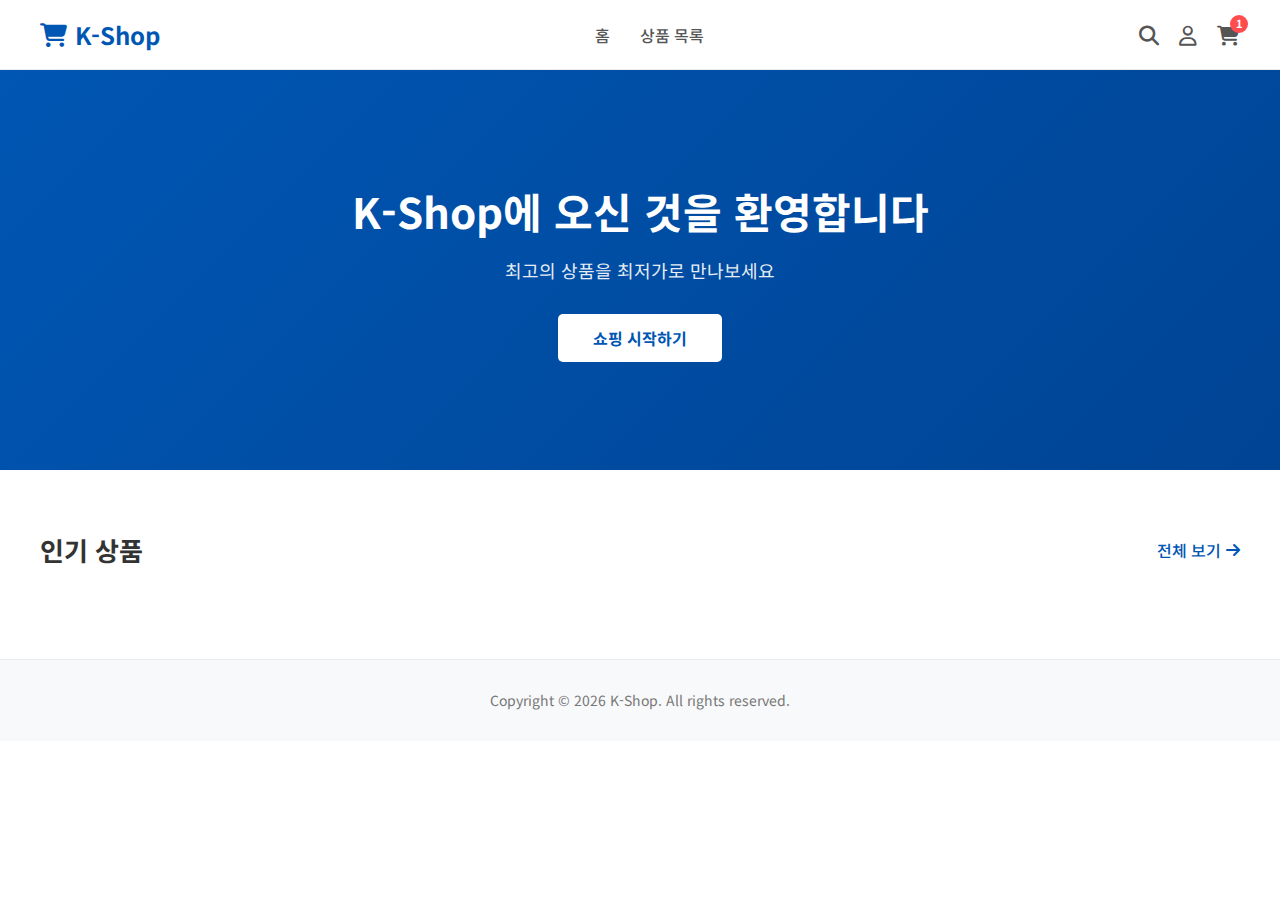
<file: index.html>
<!DOCTYPE html>
<html lang="ko">
  <head>
    <meta charset="UTF-8" />
    <meta name="viewport" content="width=device-width, initial-scale=1.0" />
    <title>K-Shop</title>
    <link rel="stylesheet" href="style.css" />
    <link
      rel="stylesheet"
      href="https://cdnjs.cloudflare.com/ajax/libs/font-awesome/6.4.0/css/all.min.css"
    />
    <link
      href="https://fonts.googleapis.com/css2?family=Noto+Sans+KR:wght@400;500;700&display=swap"
      rel="stylesheet"
    />
  </head>
  <body>
    <header class="header">
      <div class="inner header-container">
        <h1 class="logo">
          <a href="index.html"
            ><i class="fa-solid fa-cart-shopping"></i> K-Shop</a
          >
        </h1>
        <nav class="main-nav">
          <a href="index.html">홈</a>
          <a href="list.html">상품 목록</a>
        </nav>
        <nav class="user-menu">
          <a href="#" class="btn-icon"
            ><i class="fa-solid fa-magnifying-glass"></i
          ></a>
          <a href="login.html" class="btn-icon"
            ><i class="fa-regular fa-user"></i
          ></a>
          <a
            href="cart.html"
            id="btn-cart"
            class="btn-icon active"
            style="position: relative"
          >
            <i class="fa-solid fa-cart-shopping"></i>
            <span class="cart-badge">1</span>
          </a>
        </nav>
      </div>
    </header>

    <main>
      <section class="main-banner-kshop">
        <div class="banner-content">
          <h2>K-Shop에 오신 것을 환영합니다</h2>
          <p>최고의 상품을 최저가로 만나보세요</p>
          <a href="list.html" class="btn-start">쇼핑 시작하기</a>
        </div>
      </section>

      <div class="container inner">
        <section class="product-section">
          <div class="sec-header">
            <h2 class="sec-title">인기 상품</h2>
            <a href="list.html" class="link-more"
              >전체 보기 <i class="fa-solid fa-arrow-right"></i
            ></a>
          </div>

          <div class="product-list"></div>
        </section>
      </div>
    </main>

    <footer class="footer">
      <div class="inner">
        <p>Copyright &copy; 2026 K-Shop. All rights reserved.</p>
      </div>
    </footer>

    <script type="module" src="./main.js"></script>
  </body>
</html>
</file>
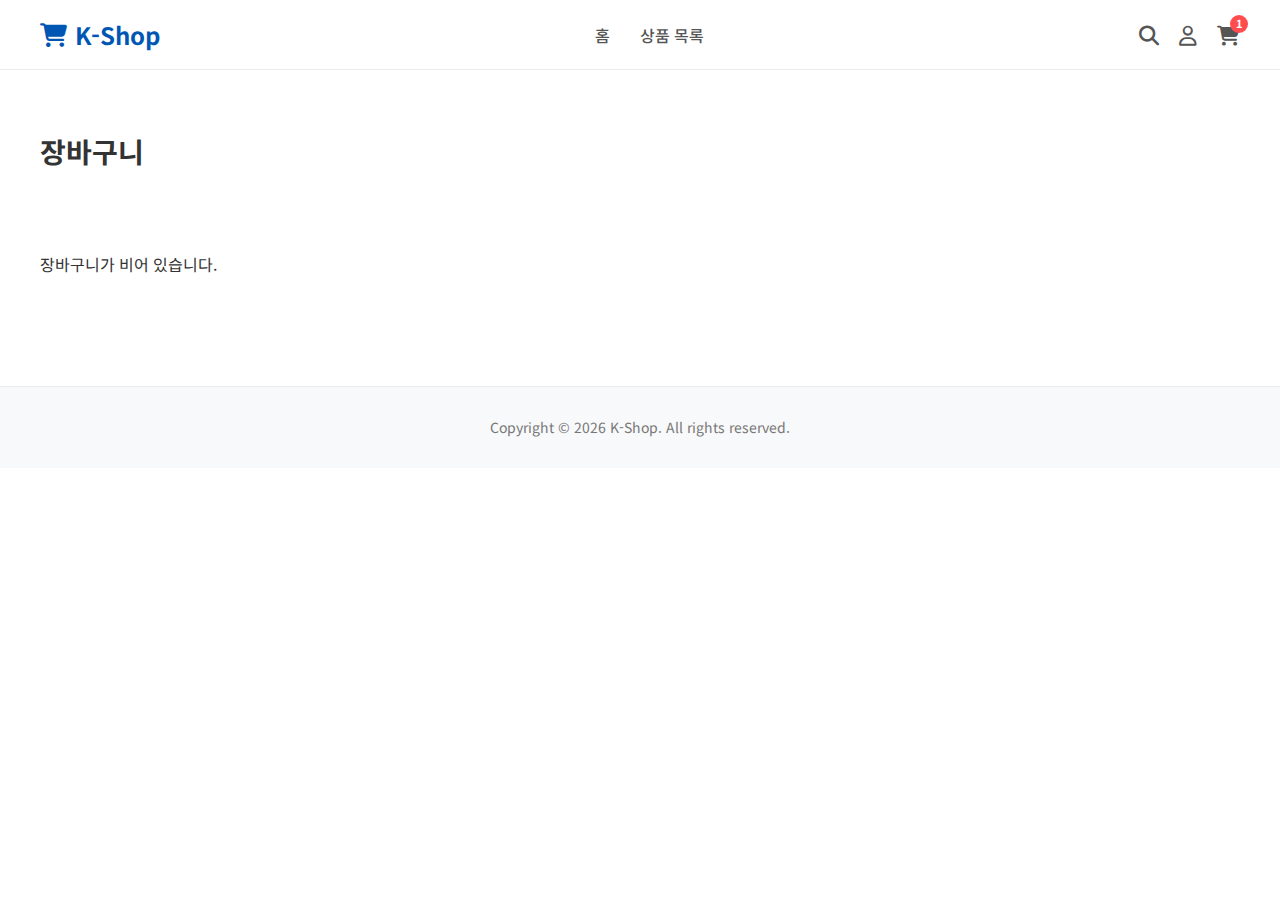
<file: cart.html>
<!DOCTYPE html>
<html lang="ko">
  <head>
    <meta charset="UTF-8" />
    <meta name="viewport" content="width=device-width, initial-scale=1.0" />
    <title>K-Shop - 장바구니</title>
    <link rel="stylesheet" href="style.css" />
    <link
      rel="stylesheet"
      href="https://cdnjs.cloudflare.com/ajax/libs/font-awesome/6.4.0/css/all.min.css"
    />
    <link
      href="https://fonts.googleapis.com/css2?family=Noto+Sans+KR:wght@400;500;700&display=swap"
      rel="stylesheet"
    />
  </head>
  <body>
    <header class="header">
      <div class="inner header-container">
        <h1 class="logo">
          <a href="index.html"
            ><i class="fa-solid fa-cart-shopping"></i> K-Shop</a
          >
        </h1>
        <nav class="main-nav">
          <a href="index.html">홈</a>
          <a href="list.html">상품 목록</a>
        </nav>
        <nav class="user-menu">
          <a href="#" class="btn-icon"
            ><i class="fa-solid fa-magnifying-glass"></i
          ></a>
          <a href="login.html" class="btn-icon"
            ><i class="fa-regular fa-user"></i
          ></a>
          <a
            href="cart.html"
            id="btn-cart"
            class="btn-icon active"
            style="position: relative"
          >
            <i class="fa-solid fa-cart-shopping"></i>
            <span class="cart-badge">1</span>
          </a>
        </nav>
      </div>
    </header>

    <main class="container inner">
      <h2 class="page-title">장바구니</h2>

      <div class="cart-layout">
        <section class="cart-list">
          <article class="cart-item">
            <div class="ci-img">
              <img
                src="https://via.placeholder.com/150x150/333/fff?text=Belt"
                alt="가죽 벨트"
              />
            </div>

            <div class="ci-info">
              <div class="ci-top">
                <div class="ci-txt">
                  <h3 class="ci-name">가죽 벨트</h3>
                  <p class="ci-cate">액세서리</p>
                </div>
                <button class="btn-remove">
                  <i class="fa-solid fa-trash-can"></i>
                </button>
              </div>

              <div class="ci-bottom">
                <div class="qty-control sm">
                  <button class="qty-btn minus">
                    <i class="fa-solid fa-minus"></i>
                  </button>
                  <input type="number" value="1" class="qty-input" readonly />
                  <button class="qty-btn plus">
                    <i class="fa-solid fa-plus"></i>
                  </button>
                </div>
                <p class="ci-price">45,000원</p>
              </div>
            </div>
          </article>
        </section>

        <aside class="cart-summary">
          <h3 class="summary-title">주문 요약</h3>

          <div class="summary-row">
            <span>상품 금액</span>
            <span>45,000원</span>
          </div>
          <div class="summary-row">
            <span>배송비</span>
            <span>무료</span>
          </div>

          <div class="summary-total">
            <span class="label">총 결제금액</span>
            <span class="total-price">45,000원</span>
          </div>

          <div class="summary-btns">
            <button class="btn-order">주문하기</button>
            <button
              class="btn-continue-shop"
              onclick="location.href = 'list.html'"
            >
              쇼핑 계속하기
            </button>
          </div>
        </aside>
      </div>
    </main>

    <footer class="footer">
      <div class="inner">
        <p>Copyright &copy; 2026 K-Shop. All rights reserved.</p>
      </div>
    </footer>

    <script src="./cart.js"></script>
  </body>
</html>
</file>
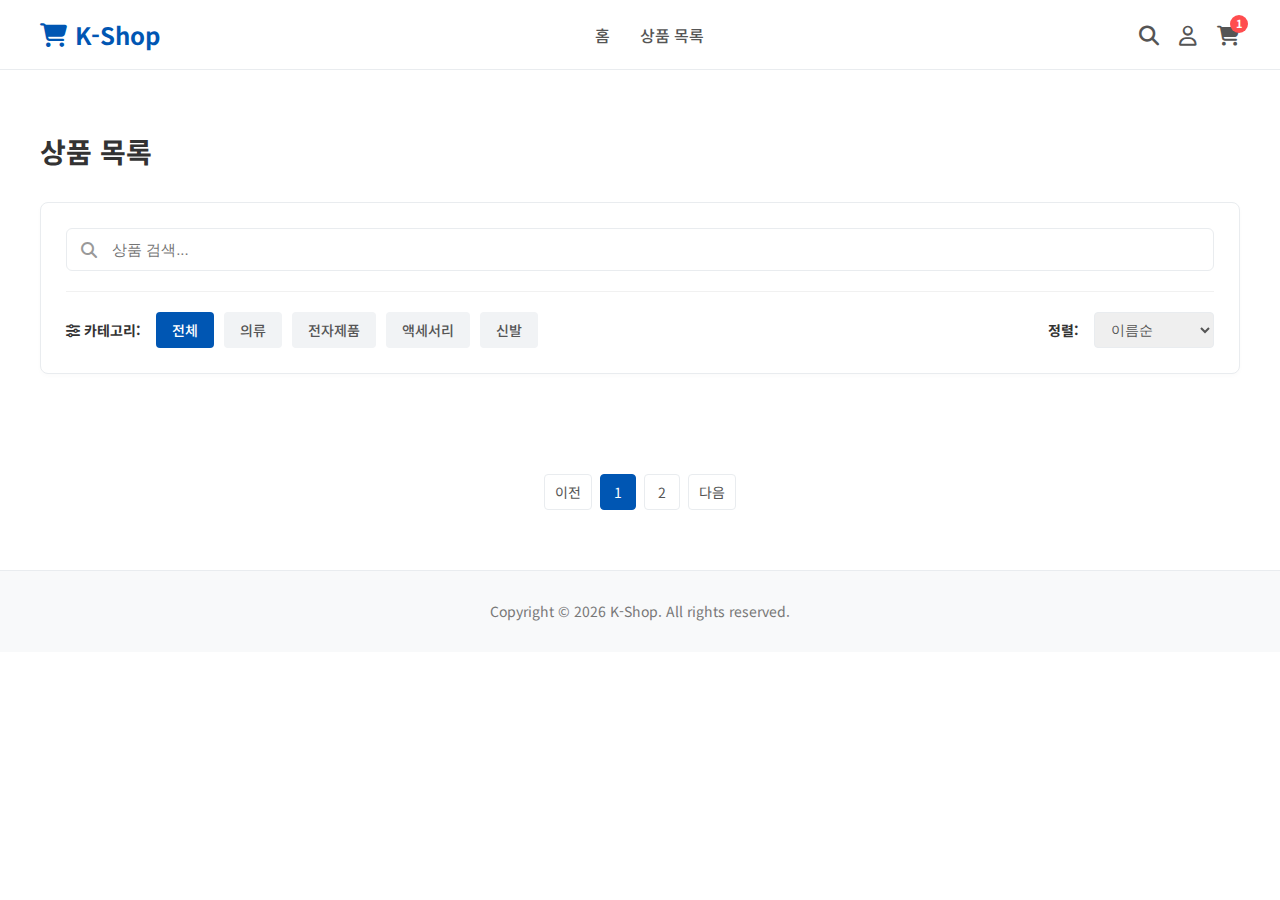
<file: list.html>
<!DOCTYPE html>
<html lang="ko">
  <head>
    <meta charset="UTF-8" />
    <meta name="viewport" content="width=device-width, initial-scale=1.0" />
    <title>K-Shop - 상품 목록</title>
    <link rel="stylesheet" href="style.css" />
    <link
      rel="stylesheet"
      href="https://cdnjs.cloudflare.com/ajax/libs/font-awesome/6.4.0/css/all.min.css"
    />
    <link
      href="https://fonts.googleapis.com/css2?family=Noto+Sans+KR:wght@400;500;700&display=swap"
      rel="stylesheet"
    />
  </head>
  <body>
    <header class="header">
      <div class="inner header-container">
        <h1 class="logo">
          <a href="index.html"
            ><i class="fa-solid fa-cart-shopping"></i> K-Shop</a
          >
        </h1>
        <nav class="main-nav">
          <a href="index.html">홈</a>
          <a href="list.html">상품 목록</a>
        </nav>
        <nav class="user-menu">
          <a href="#" class="btn-icon"
            ><i class="fa-solid fa-magnifying-glass"></i
          ></a>
          <a href="login.html" class="btn-icon"
            ><i class="fa-regular fa-user"></i
          ></a>
          <a
            href="cart.html"
            id="btn-cart"
            class="btn-icon active"
            style="position: relative"
          >
            <i class="fa-solid fa-cart-shopping"></i>
            <span class="cart-badge">1</span>
          </a>
        </nav>
      </div>
    </header>

    <main class="container inner">
      <h2 class="page-title">상품 목록</h2>

      <section class="filter-box">
        <div class="search-wrap">
          <i class="fa-solid fa-magnifying-glass search-icon"></i>
          <input type="text" class="search-input" placeholder="상품 검색..." />
        </div>

        <div class="filter-options">
          <div class="category-filter">
            <span class="label"
              ><i class="fa-solid fa-sliders"></i> 카테고리:</span
            >
            <button class="cate-btn active">전체</button>
            <button class="cate-btn">의류</button>
            <button class="cate-btn">전자제품</button>
            <button class="cate-btn">액세서리</button>
            <button class="cate-btn">신발</button>
          </div>
          <div class="sort-filter">
            <span class="label">정렬:</span>
            <select class="sort-select">
              <option value="name">이름순</option>
              <option value="price_asc">낮은 가격순</option>
              <option value="price_desc">높은 가격순</option>
              <option value="newest">신상품순</option>
            </select>
          </div>
        </div>
      </section>

      <section class="product-list list-view"></section>

      <div class="pagination">
        <a href="#" class="page-btn prev">이전</a>
        <a href="#" class="page-btn active">1</a>
        <a href="#" class="page-btn">2</a>
        <a href="#" class="page-btn next">다음</a>
      </div>
    </main>

    <footer class="footer">
      <div class="inner">
        <p>Copyright &copy; 2026 K-Shop. All rights reserved.</p>
      </div>
    </footer>

    <script type="module" src="main.js"></script>
  </body>
</html>
</file>
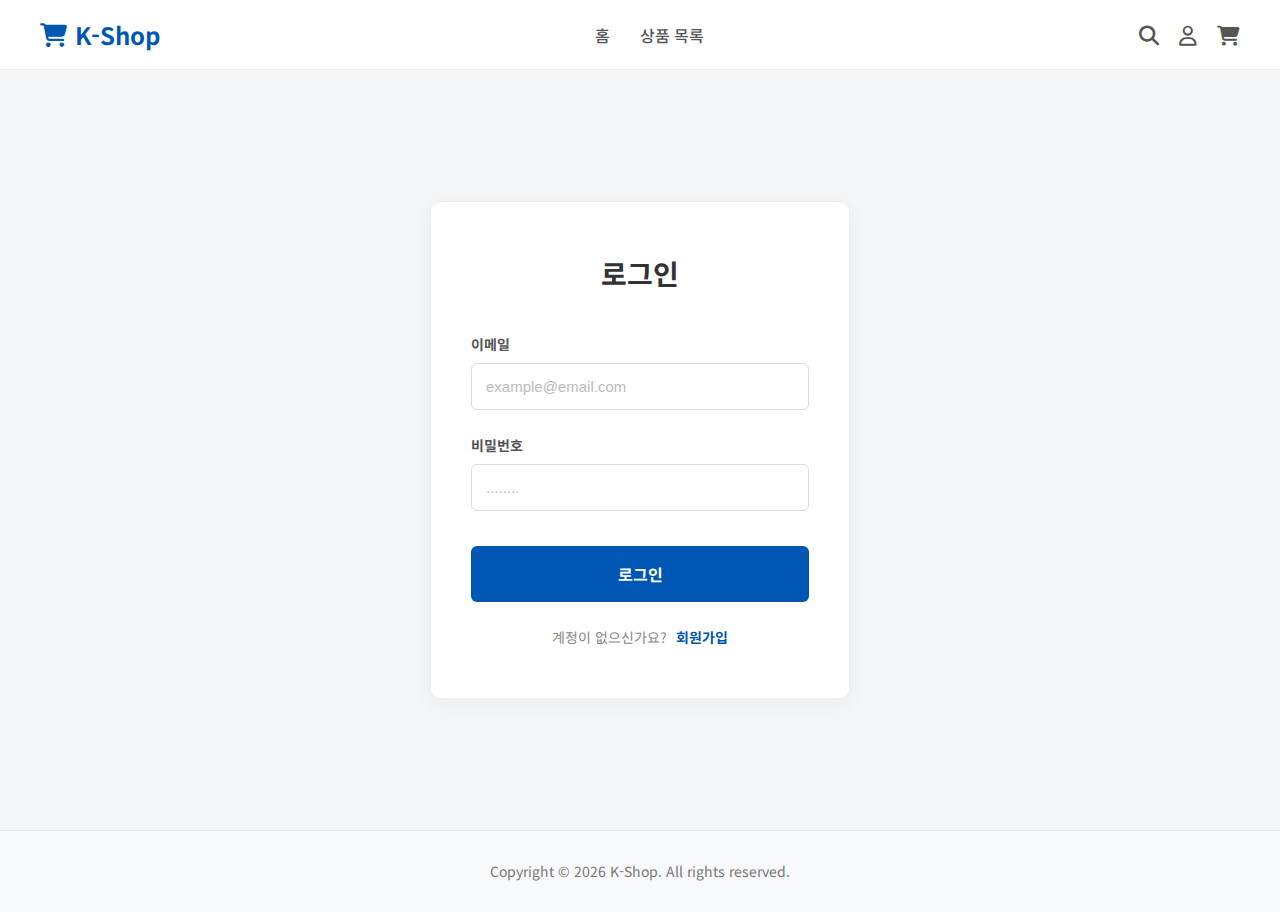
<file: login.html>
<!DOCTYPE html>
<html lang="ko">
<head>
    <meta charset="UTF-8">
    <meta name="viewport" content="width=device-width, initial-scale=1.0">
    <title>K-Shop - 로그인</title>
    <link rel="stylesheet" href="style.css">
    <link rel="stylesheet" href="https://cdnjs.cloudflare.com/ajax/libs/font-awesome/6.4.0/css/all.min.css">
    <link href="https://fonts.googleapis.com/css2?family=Noto+Sans+KR:wght@400;500;700&display=swap" rel="stylesheet">
</head>
<body>

    <header class="header">
        <div class="inner header-container">
            <h1 class="logo">
                <a href="index.html"><i class="fa-solid fa-cart-shopping"></i> K-Shop</a>
            </h1>
            <nav class="main-nav">
                <a href="index.html">홈</a>
                <a href="list.html">상품 목록</a>
            </nav>
            <nav class="user-menu">
                <a href="#" class="btn-icon"><i class="fa-solid fa-magnifying-glass"></i></a>
                <a href="login.html" class="btn-icon active"><i class="fa-regular fa-user"></i></a>
                <a href="cart.html" id="btn-cart" class="btn-icon"><i class="fa-solid fa-cart-shopping"></i></a>
            </nav>
        </div>
    </header>

    <main class="login-wrapper">
        
        <section class="login-card">
            <h2 class="login-title">로그인</h2>

            <form id="login-form">
                <div class="input-group">
                    <label for="user-email">이메일</label>
                    <input type="email" id="user-email" placeholder="example@email.com" required>
                </div>

                <div class="input-group">
                    <label for="user-pw">비밀번호</label>
                    <input type="password" id="user-pw" placeholder="........" required>
                </div>

                <button type="submit" class="btn-login-submit">로그인</button>
            </form>

            <div class="login-footer">
                <span class="txt">계정이 없으신가요?</span>
                <a href="#" class="link-signup">회원가입</a>
            </div>
        </section>

    </main>

    <footer class="footer">
        <div class="inner">
            <p>Copyright &copy; 2026 K-Shop. All rights reserved.</p>
        </div>
    </footer>

    <script src="products.js"></script>
    <script src="login.js"></script>
</body>
</html>
</file>
<file: style.css>
/* --- Reset & Common --- */
:root {
  --primary-color: #0056b3; /* K-Shop 파란색 */
  --text-color: #333;
  --light-gray: #f8f9fa;
  --border-color: #e9ecef;
  --card-shadow: 0 2px 10px rgba(0, 0, 0, 0.05);
}

* {
  box-sizing: border-box;
  margin: 0;
  padding: 0;
}
body {
  font-family: "Noto Sans KR", sans-serif;
  color: var(--text-color);
  line-height: 1.5;
  background-color: #fff;
}
a {
  text-decoration: none;
  color: inherit;
}
ul,
li {
  list-style: none;
}
img {
  max-width: 100%;
  display: block;
}
button {
  border: none;
  background: none;
  cursor: pointer;
  font-family: inherit;
}

.inner {
  width: 1200px;
  margin: 0 auto;
  max-width: 95%;
}
.container {
  padding: 60px 0;
}

/* --- Header --- */
.header {
  border-bottom: 1px solid var(--border-color);
  height: 70px;
  display: flex;
  align-items: center;
  position: sticky;
  top: 0;
  background: #fff;
  z-index: 100;
}
.header-container {
  display: flex;
  justify-content: space-between;
  align-items: center;
}
.logo a {
  font-size: 24px;
  font-weight: 700;
  color: var(--primary-color);
  display: flex;
  align-items: center;
  gap: 8px;
}

.main-nav {
  display: flex;
  gap: 30px;
}
.main-nav a {
  font-weight: 500;
  color: #555;
  transition: color 0.2s;
}
.main-nav a:hover,
.main-nav a.active {
  color: var(--primary-color);
  font-weight: 700;
}

.user-menu {
  display: flex;
  gap: 20px;
  align-items: center;
}
.user-menu .btn-icon {
  font-size: 20px;
  color: #555;
  transition: color 0.2s;
}
.user-menu .btn-icon:hover {
  color: var(--primary-color);
}

/* --- Main Banner (K-Shop Style) --- */
.main-banner-kshop {
  width: 100%;
  height: 400px;
  background: linear-gradient(135deg, #0056b3, #004494); /* 파란색 그라데이션 */
  display: flex;
  justify-content: center;
  align-items: center;
  text-align: center;
  color: #fff;
}
.banner-content h2 {
  font-size: 42px;
  font-weight: 700;
  margin-bottom: 15px;
}
.banner-content p {
  font-size: 18px;
  margin-bottom: 30px;
  opacity: 0.9;
}
.btn-start {
  display: inline-block;
  padding: 12px 35px;
  background: #fff;
  color: var(--primary-color);
  font-weight: 700;
  border-radius: 5px;
  transition:
    background 0.2s,
    transform 0.2s;
}
.btn-start:hover {
  background: #f1f1f1;
  transform: translateY(-2px);
}

/* --- Product Section --- */
.product-section .sec-header {
  display: flex;
  justify-content: space-between;
  align-items: center;
  margin-bottom: 30px;
}
.product-section .sec-title {
  font-size: 26px;
  font-weight: 700;
}
.link-more {
  color: var(--primary-color);
  font-weight: 500;
  display: flex;
  align-items: center;
  gap: 5px;
}
.link-more:hover {
  text-decoration: underline;
}

/* Grid Layout & Card Style */
.product-list {
  display: grid;
  grid-template-columns: repeat(4, 1fr);
  gap: 25px;
}

.product-card {
  background: #fff;
  border-radius: 12px;
  overflow: hidden;
  box-shadow: var(--card-shadow);
  transition:
    transform 0.2s,
    box-shadow 0.2s;
  border: 1px solid var(--border-color);
}
.product-card:hover {
  transform: translateY(-5px);
  box-shadow: 0 5px 15px rgba(0, 0, 0, 0.1);
}

.product-card .img-box {
  height: 250px; /* 이미지 높이 고정 */
  background: #f9f9f9;
  display: flex;
  align-items: center;
  justify-content: center;
}
.product-card .img-box img {
  width: 100%;
  height: 100%;
  object-fit: cover; /* 이미지 꽉 채우기 */
}

.product-card .info-box {
  padding: 20px;
}
.product-card .category {
  font-size: 13px;
  color: #888;
  margin-bottom: 8px;
  font-weight: 500;
}
.product-card .name {
  font-size: 17px;
  font-weight: 500;
  margin-bottom: 15px;
  overflow: hidden;
  text-overflow: ellipsis;
  white-space: nowrap;
}
.product-card .price-cart {
  display: flex;
  justify-content: space-between;
  align-items: center;
}
.product-card .price {
  font-size: 20px;
  font-weight: 700;
  color: var(--primary-color);
}
.btn-add-cart {
  width: 40px;
  height: 40px;
  border-radius: 50%;
  background: var(--primary-color);
  color: #fff;
  font-size: 16px;
  display: flex;
  align-items: center;
  justify-content: center;
  transition: background 0.2s;
}
.btn-add-cart:hover {
  background: #004494;
}

/* --- Footer --- */
.footer {
  background: var(--light-gray);
  padding: 30px 0;
  text-align: center;
  color: #777;
  font-size: 14px;
  border-top: 1px solid var(--border-color);
  margin-top: auto; /* 내용이 적어도 하단 고정 */
}

/* Responsive */
@media (max-width: 992px) {
  .product-list {
    grid-template-columns: repeat(3, 1fr);
  }
  .banner-content h2 {
    font-size: 32px;
  }
}
@media (max-width: 768px) {
  .main-nav {
    display: none; /* 모바일에서 네비게이션 숨김 (추후 햄버거 메뉴 구현 필요) */
  }
  .product-list {
    grid-template-columns: repeat(2, 1fr);
    gap: 15px;
  }
  .product-card .img-box {
    height: 200px;
  }
  .banner-content h2 {
    font-size: 28px;
  }
  .banner-content p {
    font-size: 16px;
  }
}

/* --- List Page Styles (style.css 아래에 추가) --- */

.page-title {
  font-size: 28px;
  font-weight: 700;
  margin-bottom: 30px;
}

/* Filter Box */
.filter-box {
  background: #fff;
  border: 1px solid var(--border-color);
  border-radius: 8px;
  padding: 25px;
  margin-bottom: 40px;
  box-shadow: 0 2px 5px rgba(0, 0, 0, 0.02);
}

.search-wrap {
  position: relative;
  margin-bottom: 20px;
}
.search-wrap .search-icon {
  position: absolute;
  left: 15px;
  top: 50%;
  transform: translateY(-50%);
  color: #999;
}
.search-input {
  width: 100%;
  padding: 12px 15px 12px 45px; /* 아이콘 공간 확보 */
  border: 1px solid var(--border-color);
  border-radius: 6px;
  font-size: 15px;
  outline: none;
  transition: border-color 0.2s;
}
.search-input:focus {
  border-color: var(--primary-color);
}

.filter-options {
  display: flex;
  justify-content: space-between;
  align-items: center;
  border-top: 1px solid #f1f1f1;
  padding-top: 20px;
}

.category-filter,
.sort-filter {
  display: flex;
  align-items: center;
  gap: 10px;
}
.label {
  font-size: 14px;
  font-weight: 700;
  color: #333;
  margin-right: 5px;
}

.cate-btn {
  padding: 8px 16px;
  border-radius: 4px;
  font-size: 14px;
  font-weight: 500;
  color: #555;
  background: #f1f3f5;
  transition: all 0.2s;
}
.cate-btn:hover {
  background: #e9ecef;
}
.cate-btn.active {
  background: var(--primary-color);
  color: #fff;
}

.sort-select {
  padding: 8px 12px;
  border: 1px solid var(--border-color);
  border-radius: 4px;
  font-size: 14px;
  color: #555;
  outline: none;
  cursor: pointer;
}

/* Grid Layout for List Page (Override) */
/* 메인은 4열이었으나 목록 페이지는 3열로 큼직하게 */
.product-list.list-view {
  grid-template-columns: repeat(3, 1fr);
  gap: 30px;
}
/* 목록 페이지에서는 카드 이미지가 조금 더 커보이도록 높이 조정 */
.product-list.list-view .product-card .img-box {
  height: 300px;
}

/* Pagination */
.pagination {
  display: flex;
  justify-content: center;
  gap: 8px;
  margin-top: 60px;
}
.page-btn {
  display: flex;
  align-items: center;
  justify-content: center;
  min-width: 36px;
  height: 36px;
  padding: 0 10px;
  border: 1px solid var(--border-color);
  border-radius: 4px;
  font-size: 14px;
  color: #555;
  background: #fff;
  transition: all 0.2s;
}
.page-btn:hover {
  border-color: var(--primary-color);
  color: var(--primary-color);
}
.page-btn.active {
  background: var(--primary-color);
  color: #fff;
  border-color: var(--primary-color);
}

/* Responsive for List Page */
@media (max-width: 992px) {
  .product-list.list-view {
    grid-template-columns: repeat(2, 1fr);
  }
  .filter-options {
    flex-direction: column;
    align-items: flex-start;
    gap: 15px;
  }
  .sort-filter {
    width: 100%;
    justify-content: space-between;
  }
}

/* --- Detail Page Styles (style.css 맨 아래 추가) --- */

/* 뒤로가기 링크 */
.back-link-wrap {
  margin-bottom: 20px;
}
.back-link {
  display: inline-flex;
  align-items: center;
  gap: 8px;
  color: #666;
  font-weight: 500;
  font-size: 15px;
  transition: color 0.2s;
}
.back-link:hover {
  color: var(--primary-color);
}

/* 상세 카드 레이아웃 */
.detail-card {
  display: flex;
  background: #fff;
  border: 1px solid var(--border-color);
  border-radius: 12px;
  overflow: hidden;
  box-shadow: 0 5px 20px rgba(0, 0, 0, 0.05); /* 부드러운 그림자 */
  padding: 40px; /* 내부 여백 넉넉하게 */
  gap: 50px; /* 이미지와 텍스트 사이 간격 */
}

/* 왼쪽 이미지 영역 */
.detail-img {
  flex: 1; /* 1:1 비율 중 1 */
  border-radius: 8px;
  overflow: hidden;
  background: #f9f9f9;
  display: flex;
  align-items: center;
  justify-content: center;
}
.detail-img img {
  width: 100%;
  height: auto;
  object-fit: cover;
  border-radius: 8px;
}

/* 오른쪽 정보 영역 */
.detail-info {
  flex: 1; /* 1:1 비율 중 1 */
  display: flex;
  flex-direction: column;
  justify-content: center;
}

.d-cate {
  font-size: 14px;
  color: #888;
  margin-bottom: 10px;
  font-weight: 500;
}
.d-title {
  font-size: 32px;
  font-weight: 700;
  margin-bottom: 15px;
  line-height: 1.3;
}
.d-price {
  font-size: 28px;
  font-weight: 700;
  color: var(--primary-color);
  margin-bottom: 20px;
}
.d-desc {
  font-size: 16px;
  color: #555;
  line-height: 1.6;
  margin-bottom: 20px;
  border-bottom: 1px solid #eee;
  padding-bottom: 20px;
}
.d-stock {
  font-size: 14px;
  color: #777;
  margin-bottom: 20px;
}

/* 수량 조절 */
.quantity-wrap {
  margin-bottom: 30px;
}
.quantity-wrap .label {
  font-size: 14px;
  font-weight: 700;
  margin-bottom: 8px;
  display: block;
}
.qty-control {
  display: flex;
  align-items: center;
  gap: 5px;
}
.qty-btn {
  width: 36px;
  height: 36px;
  border: 1px solid #ddd;
  background: #fff;
  border-radius: 4px;
  color: #555;
  transition: all 0.2s;
}
.qty-btn:hover {
  background: #f1f1f1;
  border-color: #ccc;
}
.qty-input {
  width: 50px;
  height: 36px;
  border: 1px solid #ddd;
  border-radius: 4px;
  text-align: center;
  font-weight: 700;
  font-size: 16px;
  outline: none;
}

/* 버튼 그룹 (세로 배치) */
.detail-btns {
  display: flex;
  flex-direction: column;
  gap: 12px;
  margin-top: auto; /* 하단으로 밀기 */
}
.btn-action {
  width: 100%;
  padding: 16px;
  border-radius: 6px;
  font-size: 16px;
  font-weight: 700;
  cursor: pointer;
  transition: background 0.2s;
}
.btn-action.cart {
  background: var(--primary-color);
  color: #fff;
  border: none;
}
.btn-action.cart:hover {
  background: #004494;
}

.btn-action.buy {
  background: #1a1a1a; /* 진한 검정 */
  color: #fff;
  border: none;
}
.btn-action.buy:hover {
  background: #333;
}

/* Responsive Detail Page */
@media (max-width: 768px) {
  .detail-card {
    flex-direction: column; /* 모바일: 세로 배치 */
    padding: 20px;
    gap: 30px;
  }
  .d-title {
    font-size: 24px;
  }
  .d-price {
    font-size: 22px;
  }
}

/* --- Login Page Styles (style.css 맨 아래 추가) --- */

/* 로그인 페이지 전체 배경 (헤더, 푸터 사이 영역) */
.login-wrapper {
  background: #f5f6f8; /* 아주 연한 회색 배경 */
  min-height: calc(
    100vh - 140px
  ); /* 헤더, 푸터 높이 뺀 만큼 확보해서 중앙 정렬 */
  display: flex;
  align-items: center;
  justify-content: center;
  padding: 40px 0;
}

/* 로그인 카드 박스 */
.login-card {
  background: #fff;
  width: 420px; /* 적당한 너비 */
  padding: 50px 40px;
  border-radius: 10px;
  box-shadow: 0 4px 20px rgba(0, 0, 0, 0.05); /* 부드러운 그림자 */
  border: 1px solid #eee;
}

.login-title {
  text-align: center;
  font-size: 28px;
  font-weight: 700;
  margin-bottom: 40px;
  color: #333;
}

/* 입력 그룹 */
.input-group {
  margin-bottom: 25px;
}
.input-group label {
  display: block;
  font-size: 14px;
  font-weight: 700;
  color: #555;
  margin-bottom: 8px;
}
.input-group input {
  width: 100%;
  padding: 14px;
  font-size: 15px;
  border: 1px solid #ddd;
  border-radius: 6px;
  outline: none;
  transition: border-color 0.2s;
  background: #fff;
}
.input-group input::placeholder {
  color: #bbb;
}
.input-group input:focus {
  border-color: var(--primary-color);
}

/* 로그인 버튼 */
.btn-login-submit {
  width: 100%;
  padding: 16px;
  background: var(--primary-color); /* K-Shop 파란색 */
  color: #fff;
  font-size: 16px;
  font-weight: 700;
  border-radius: 6px;
  margin-top: 10px;
  transition: background 0.2s;
}
.btn-login-submit:hover {
  background: #004494;
}

/* 하단 회원가입 링크 */
.login-footer {
  text-align: center;
  margin-top: 25px;
  font-size: 14px;
}
.login-footer .txt {
  color: #888;
}
.login-footer .link-signup {
  color: var(--primary-color);
  font-weight: 700;
  margin-left: 5px;
}
.login-footer .link-signup:hover {
  text-decoration: underline;
}

/* Responsive (모바일 대응) */
@media (max-width: 480px) {
  .login-card {
    width: 90%;
    padding: 40px 20px;
    box-shadow: none; /* 모바일엔 그림자 제거하고 플랫하게 */
    border: none;
    background: transparent;
  }
  .login-wrapper {
    background: #fff; /* 모바일엔 배경 흰색으로 통일 */
  }
}

/* --- Cart Page Styles (style.css 맨 아래 추가) --- */

/* 헤더 장바구니 배지 (빨간 동그라미) */
.cart-badge {
  position: absolute;
  top: -5px;
  right: -8px;
  background: #ff4d4f;
  color: #fff;
  font-size: 11px;
  font-weight: bold;
  width: 18px;
  height: 18px;
  border-radius: 50%;
  display: flex;
  align-items: center;
  justify-content: center;
}

/* 2단 레이아웃 (좌: 리스트, 우: 요약) */
.cart-layout {
  display: flex;
  gap: 30px;
  align-items: flex-start; /* 상단 정렬 */
}

/* 왼쪽: 리스트 영역 */
.cart-list {
  flex: 1; /* 남은 공간 차지 */
  display: flex;
  flex-direction: column;
  gap: 20px;
}

/* 개별 아이템 카드 */
.cart-item {
  display: flex;
  align-items: center;
  background: #fff;
  border: 1px solid var(--border-color);
  border-radius: 10px;
  padding: 20px;
  box-shadow: 0 2px 8px rgba(0, 0, 0, 0.03);
  gap: 20px;
}

.ci-img {
  width: 100px;
  height: 100px;
  border-radius: 8px;
  overflow: hidden;
  flex-shrink: 0;
  background: #f9f9f9;
}
.ci-img img {
  width: 100%;
  height: 100%;
  object-fit: cover;
}

.ci-info {
  flex: 1;
  display: flex;
  flex-direction: column;
  justify-content: space-between;
  height: 100px;
}

.ci-top {
  display: flex;
  justify-content: space-between;
  align-items: flex-start;
}
.ci-name {
  font-size: 18px;
  font-weight: 700;
  margin-bottom: 4px;
}
.ci-cate {
  font-size: 13px;
  color: #888;
}
.btn-remove {
  color: #ff4d4f; /* 삭제 아이콘 빨간색 */
  font-size: 18px;
  transition: color 0.2s;
}
.btn-remove:hover {
  color: #d9363e;
}

.ci-bottom {
  display: flex;
  justify-content: space-between;
  align-items: flex-end;
}
.ci-price {
  font-size: 18px;
  font-weight: 700;
  color: var(--primary-color);
}

/* 수량 조절 버튼 (작은 사이즈 재정의) */
.qty-control.sm .qty-btn {
  width: 30px;
  height: 30px;
  font-size: 12px;
}
.qty-control.sm .qty-input {
  width: 40px;
  height: 30px;
  font-size: 14px;
}

/* 오른쪽: 주문 요약 (sticky로 스크롤 따라오게 함) */
.cart-summary {
  width: 350px;
  background: #fff;
  border: 1px solid var(--border-color);
  border-radius: 10px;
  padding: 25px;
  box-shadow: 0 4px 15px rgba(0, 0, 0, 0.05);
  position: sticky;
  top: 100px; /* 헤더 아래에 고정 */
}

.summary-title {
  font-size: 20px;
  font-weight: 700;
  margin-bottom: 20px;
}

.summary-row {
  display: flex;
  justify-content: space-between;
  margin-bottom: 15px;
  font-size: 15px;
  color: #555;
}

.summary-total {
  display: flex;
  justify-content: space-between;
  align-items: center;
  margin-top: 20px;
  padding-top: 20px;
  border-top: 1px solid #eee;
  margin-bottom: 25px;
}
.summary-total .label {
  font-size: 16px;
  font-weight: 700;
}
.summary-total .total-price {
  font-size: 24px;
  font-weight: 700;
  color: var(--primary-color);
}

.summary-btns {
  display: flex;
  flex-direction: column;
  gap: 10px;
}
.btn-order {
  width: 100%;
  padding: 15px;
  background: var(--primary-color);
  color: #fff;
  font-weight: 700;
  border-radius: 6px;
  font-size: 16px;
  transition: background 0.2s;
}
.btn-order:hover {
  background: #004494;
}

.btn-continue-shop {
  width: 100%;
  padding: 15px;
  background: #fff;
  color: #333;
  font-weight: 700;
  border-radius: 6px;
  border: 1px solid #ddd;
  font-size: 16px;
  transition: all 0.2s;
}
.btn-continue-shop:hover {
  background: #f9f9f9;
  border-color: #bbb;
}

/* Responsive Cart */
@media (max-width: 900px) {
  .cart-layout {
    flex-direction: column;
  }
  .cart-summary {
    width: 100%;
    position: static;
  }
}


/* --- Modal Popup Styles --- */

/* 모달 뒷배경 (Overlay) */
.modal-overlay {
    position: fixed;
    top: 0; left: 0;
    width: 100%; height: 100%;
    background: rgba(0, 0, 0, 0.5); /* 반투명 검정 */
    z-index: 999; /* 헤더보다 위에 오도록 */
    display: none; /* 기본적으로 숨김 */
    align-items: center;
    justify-content: center;
    opacity: 0;
    transition: opacity 0.3s;
}

/* JS로 'show' 클래스가 붙으면 보임 */
.modal-overlay.show {
    display: flex;
    opacity: 1;
}

/* 모달 박스 본체 */
.modal-box {
    background: #fff;
    width: 360px;
    padding: 30px 20px;
    border-radius: 12px;
    text-align: center;
    box-shadow: 0 10px 25px rgba(0,0,0,0.2);
    transform: translateY(20px);
    transition: transform 0.3s;
}

/* 모달이 뜰 때 살짝 위로 올라오는 효과 */
.modal-overlay.show .modal-box {
    transform: translateY(0);
}

/* 아이콘 스타일 */
.modal-icon {
    width: 60px; height: 60px;
    border-radius: 50%;
    margin: 0 auto 20px;
    display: flex; align-items: center; justify-content: center;
    font-size: 30px;
}
/* 경고용 아이콘 (주황/빨강) - 로그인 안했을 때 */
.modal-icon.warning {
    background: #fffbe6;
    color: #faad14;
}
/* 성공용 아이콘 (파랑/초록) - 장바구니 담았을 때 */
.modal-icon.success {
    background: #e6f7ff;
    color: var(--primary-color);
}

/* 텍스트 스타일 */
.modal-title {
    font-size: 20px; font-weight: 700; margin-bottom: 10px; color: #333;
}
.modal-msg {
    font-size: 15px; color: #666; line-height: 1.5; margin-bottom: 25px;
}

/* 버튼 그룹 */
.modal-btns {
    display: flex;
    gap: 10px;
    justify-content: center;
}
.modal-btns button {
    flex: 1; /* 버튼 크기 균등하게 */
    padding: 12px 0;
    border-radius: 6px;
    font-size: 14px; font-weight: 700;
    cursor: pointer;
    transition: all 0.2s;
}

/* 취소 버튼 */
.btn-modal-cancel {
    background: #f5f5f5;
    color: #666;
    border: 1px solid #eee;
}
.btn-modal-cancel:hover { background: #e0e0e0; }

/* 확인 버튼 */
.btn-modal-confirm {
    background: var(--primary-color);
    color: #fff;
    border: none;
}
.btn-modal-confirm:hover { background: #004494; }
</file>
